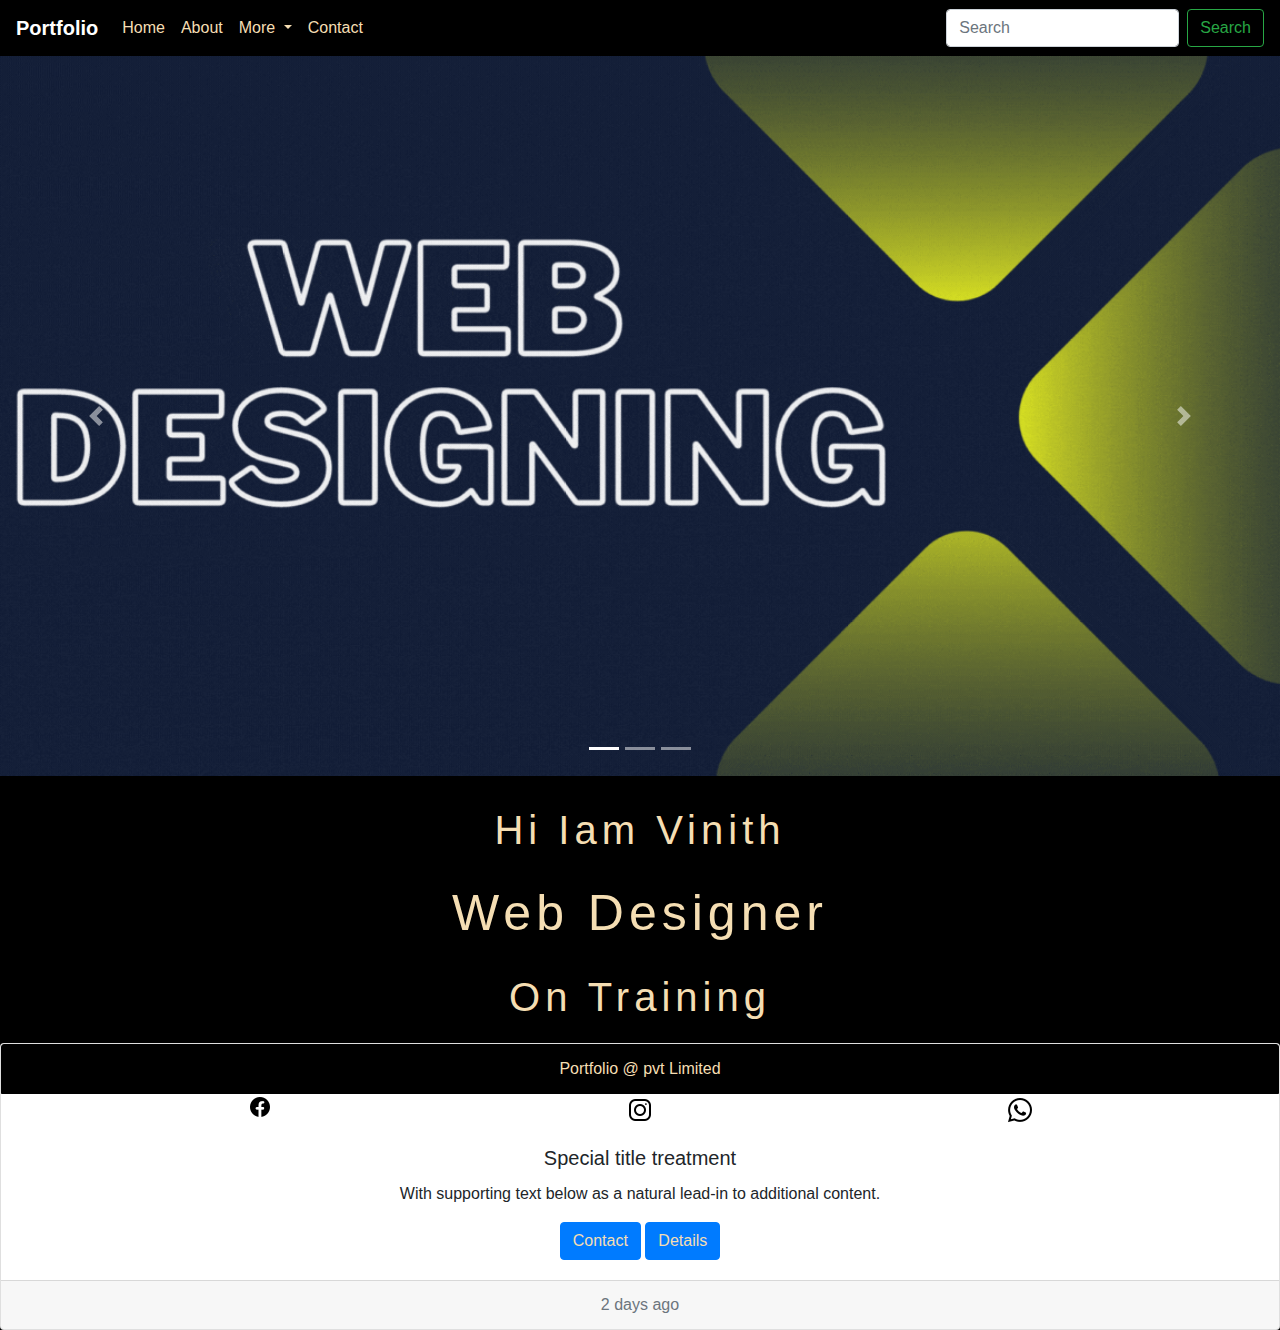
<file: index.html>
<!DOCTYPE html>
<html lang="en">
<head>
    <meta charset="UTF-8">
    <meta name="viewport" content="width=device-width, initial-scale=1.0">
    <link rel="stylesheet" href="https://cdn.jsdelivr.net/npm/bootstrap@4.3.1/dist/css/bootstrap.min.css" integrity="sha384-ggOyR0iXCbMQv3Xipma34MD+dH/1fQ784/j6cY/iJTQUOhcWr7x9JvoRxT2MZw1T" crossorigin="anonymous">
    <script src="https://code.jquery.com/jquery-3.3.1.slim.min.js" integrity="sha384-q8i/X+965DzO0rT7abK41JStQIAqVgRVzpbzo5smXKp4YfRvH+8abtTE1Pi6jizo" crossorigin="anonymous"></script>
<script src="https://cdn.jsdelivr.net/npm/popper.js@1.14.7/dist/umd/popper.min.js" integrity="sha384-UO2eT0CpHqdSJQ6hJty5KVphtPhzWj9WO1clHTMGa3JDZwrnQq4sF86dIHNDz0W1" crossorigin="anonymous"></script>
<script src="https://cdn.jsdelivr.net/npm/bootstrap@4.3.1/dist/js/bootstrap.min.js" integrity="sha384-JjSmVgyd0p3pXB1rRibZUAYoIIy6OrQ6VrjIEaFf/nJGzIxFDsf4x0xIM+B07jRM" crossorigin="anonymous"></script>
<link rel="shortcut icon" href="./img/p.jpg" type="image/x-icon">
<link rel="stylesheet" href="./pre1.css">
    <title>Portfolio</title>
</head>
<body>
    <nav class="navbar navbar-expand-lg navbar-dark ">
        <a class="navbar-brand"href="#">Portfolio</a>
        <button class="navbar-toggler" type="button" data-toggle="collapse" data-target="#navbarSupportedContent" aria-controls="navbarSupportedContent" aria-expanded="false" aria-label="Toggle navigation">
          <span class="navbar-toggler-icon"></span>
        </button>
      
        <div class="collapse navbar-collapse" id="navbarSupportedContent">
          <ul class="navbar-nav mr-auto" id="list">
            <li class="nav-item">
              <a class="nav-link"  href="#" id="Color">Home <span class="sr-only">(current)</span></a>
            </li>
            <li class="nav-item">
              <a class="nav-link" href="#footer">About</a>
            </li>
            <li class="nav-item dropdown">
              <a class="nav-link dropdown-toggle " href="#" id="navbarDropdown" role="button" data-toggle="dropdown" aria-haspopup="true" aria-expanded="false">
                More
              </a>
              <div class="dropdown-menu bg-dark" aria-labelledby="navbarDropdown">
                <a class="dropdown-item bg-dark" href="./skills.html">Skills</a>
                <a class="dropdown-item bg-dark" href="./certi.html">Certifications</a>
                <div class="dropdown-divider"></div>
                <a class="dropdown-item bg-dark" href="./experience.html">Experience</a>
              </div>
            </li>
            <li class="nav-item">
              <a class="nav-link " href="./contact.html" tabindex="-1" aria-disabled="true">Contact</a>
            </li>
          </ul>
          <form class="form-inline my-2 my-lg-0">
            <input class="form-control mr-sm-2" type="search" placeholder="Search" aria-label="Search" >
            <button class="btn btn-outline-success my-2 my-sm-0" type="submit">Search</button>
          </form>
        </div>
      </nav>
      <div class="pos-f-t">
        <div class="collapse" id="navbarToggleExternalContent">
          <div class="bg-dark p-4">
            <h5 class="text-white h4">Collapsed content</h5>
            <span class="text-muted">Toggleable via the navbar brand.</span>
          </div>
        </div>
      </div>
      <div id="carouselExampleIndicators" class="carousel slide" data-ride="carousel">
        <ol class="carousel-indicators">
          <li data-target="#carouselExampleIndicators" data-slide-to="0" class="active"></li>
          <li data-target="#carouselExampleIndicators" data-slide-to="1"></li>
          <li data-target="#carouselExampleIndicators" data-slide-to="2"></li>
        </ol>
        <div class="carousel-inner">
          <div class="carousel-item active">
            <img src="./WEB DESIGNING.gif" class="d-block w-100"  alt="...">
          </div>
          <div class="carousel-item">
            <img src="./WEB DESIGNING1.gif" class="d-block w-100" alt="...">
          </div>
          <div class="carousel-item">
            <img src="./WEB DESIGNING2.gif" class="d-block w-100" alt="...">
          </div>
        </div>
        <a class="carousel-control-prev" href="#carouselExampleIndicators" role="button" data-slide="prev">
          <span class="carousel-control-prev-icon" aria-hidden="true"></span>
          <span class="sr-only">Previous</span>
        </a>
        <a class="carousel-control-next" href="#carouselExampleIndicators" role="button" data-slide="next">
          <span class="carousel-control-next-icon" aria-hidden="true"></span>
          <span class="sr-only">Next</span>
        </a>
      </div>
      <br>
      <div class="container">
        <p id="text" class="text-center">Hi Iam Vinith</p>
        <p id="text1" class="text-center">Web Designer</p>        
        <p id="text2" class="text-center">On Training</p>        

      </div>
      <div class="card text-center" >
        <div class="card-header" id="footer">
          Portfolio @ pvt Limited
        </div>
        <div class="container">
          <div class="row">
            <div class="col" id="fm">
              <a href="https://www.facebook.com/profile.php?id=100036265214546&mibextid=9R9pXO" target="_blank"><img id="sc"src="./img/icons8-facebook-24.png" alt="facebook"></a>
            </div>
            <div class="col" id="fm1">
             <a href="https://www.instagram.com/p/Cui4f5tvbQ2/?igshid=MzRlODBiNWFlZA==" target="_blank"><img id="sc" src="./img/icons8-instagram-32.png" alt="instagram"></a>
            </div>
            <div class="col" id="fm2">
              <a href="https://wa.me/qr/Z35WU6B6VIKDL1" target="_blank"><img id="sc" src="./img/icons8-whatsapp-32.png" alt="whatsapp"></a>
            </div>
          </div>
        </div>
        <div class="card-body">
          <h5 class="card-title">Special title treatment</h5>
          <p class="card-text">With supporting text below as a natural lead-in to additional content.</p>
          <div class="d-grid gap-2 col-6 mx-auto">
            <button class="btn btn-primary" type="button"><a href="./contact.html">Contact</a></button>
            <button class="btn btn-primary" type="button"><a href="">Details</a></button>
          </div>
        </div>
        <div class="card-footer text-muted">
          2 days ago
        </div>
      </div>
</file>
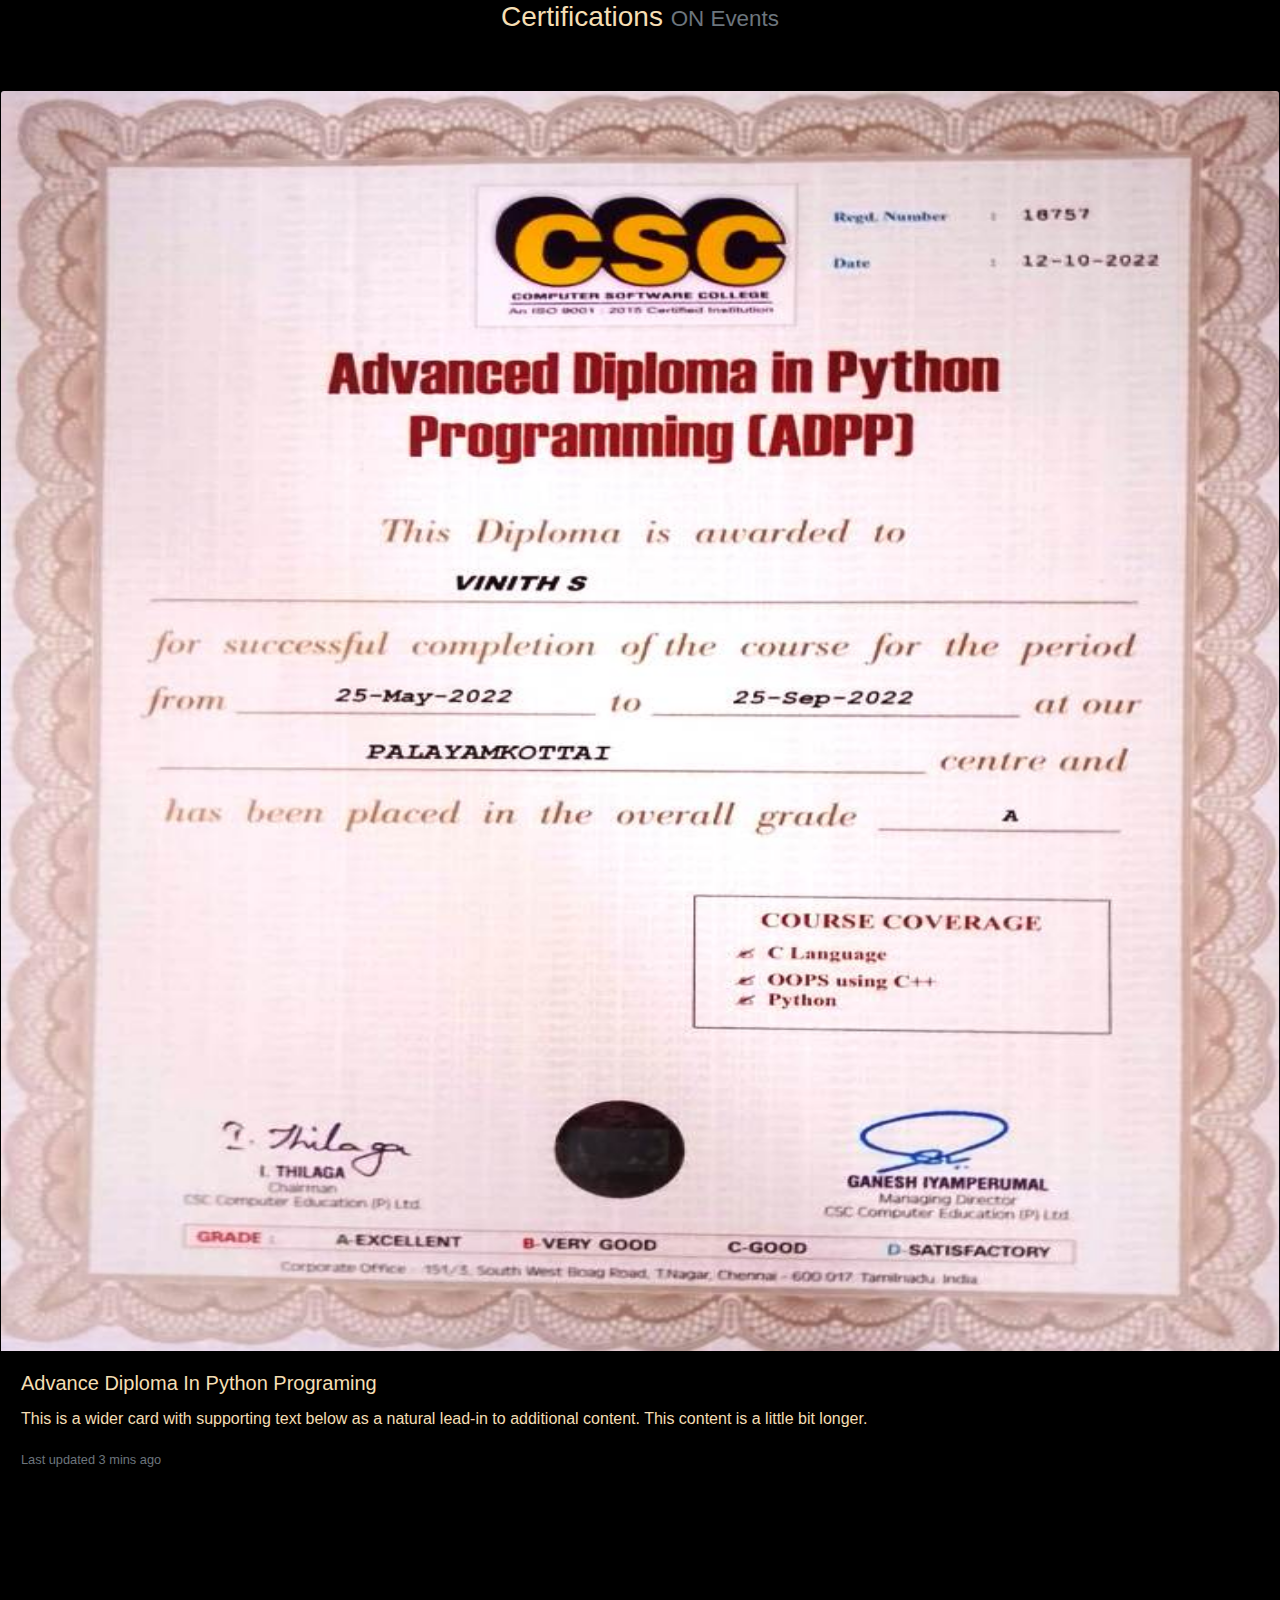
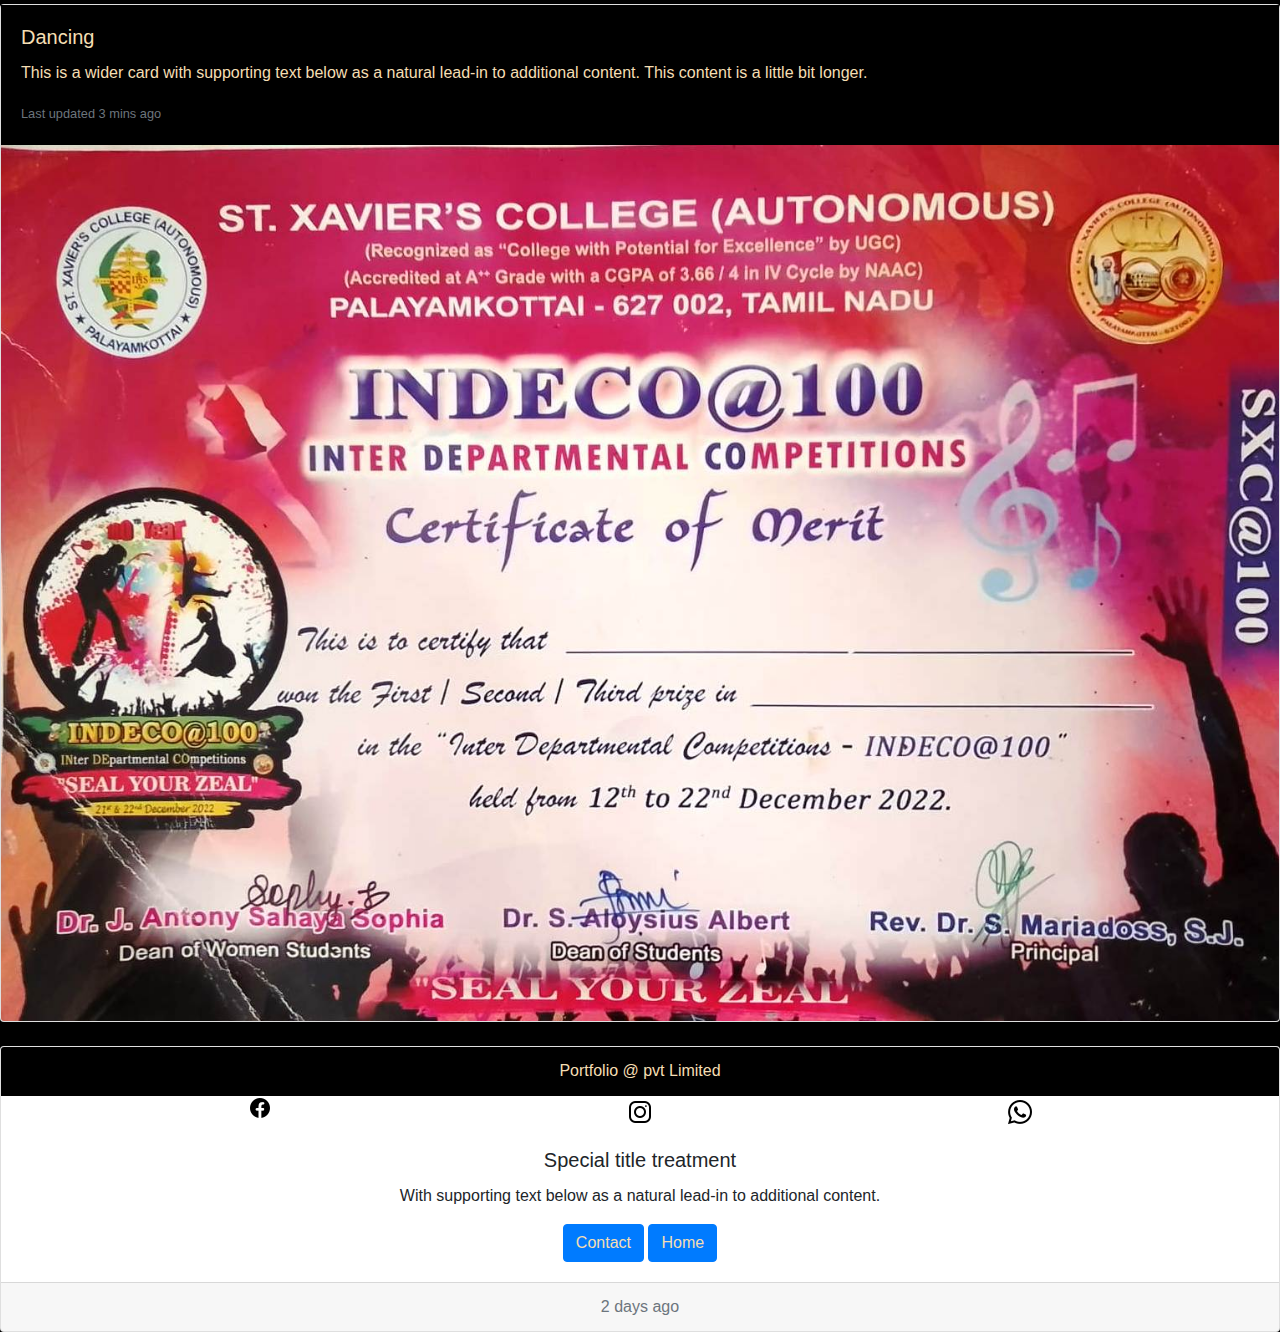
<file: certi.html>
<!DOCTYPE html>
<html lang="en">
<head>
    <meta charset="UTF-8">
    <meta name="viewport" content="width=device-width, initial-scale=1.0">
    <link rel="stylesheet" href="https://cdn.jsdelivr.net/npm/bootstrap@4.3.1/dist/css/bootstrap.min.css" integrity="sha384-ggOyR0iXCbMQv3Xipma34MD+dH/1fQ784/j6cY/iJTQUOhcWr7x9JvoRxT2MZw1T" crossorigin="anonymous">
    <script src="https://code.jquery.com/jquery-3.3.1.slim.min.js" integrity="sha384-q8i/X+965DzO0rT7abK41JStQIAqVgRVzpbzo5smXKp4YfRvH+8abtTE1Pi6jizo" crossorigin="anonymous"></script>
<script src="https://cdn.jsdelivr.net/npm/popper.js@1.14.7/dist/umd/popper.min.js" integrity="sha384-UO2eT0CpHqdSJQ6hJty5KVphtPhzWj9WO1clHTMGa3JDZwrnQq4sF86dIHNDz0W1" crossorigin="anonymous"></script>
<script src="https://cdn.jsdelivr.net/npm/bootstrap@4.3.1/dist/js/bootstrap.min.js" integrity="sha384-JjSmVgyd0p3pXB1rRibZUAYoIIy6OrQ6VrjIEaFf/nJGzIxFDsf4x0xIM+B07jRM" crossorigin="anonymous"></script>
<link rel="shortcut icon" href="./img/p.jpg" type="image/x-icon">
<link rel="stylesheet" href="./ceri.css">
<title>Portfolio</title>
</head>
<body>
    <h3>
        Certifications
        <small class="text-muted">ON Events</small>
      </h3>
      <br>
      <br>
      <div class="card mb-3" id="box1">
        <img id="img" src="./img/adpp.jpg" class="card-img-top" alt="...">
        <div class="card-body">
          <h5 class="card-title">Advance Diploma In Python Programing</h5>
          <p class="card-text">This is a wider card with supporting text below as a natural lead-in to additional content. This content is a little bit longer.</p>
          <p class="card-text"><small class="text-muted">Last updated 3 mins ago</small></p>
        </div>
      </div>
      <br>
      <br>
      <br>
      <br>
      <div class="card">
        <div class="card-body" id="box2">
          <h5 class="card-title">Dancing </h5>
          <p class="card-text">This is a wider card with supporting text below as a natural lead-in to additional content. This content is a little bit longer.</p>
          <p class="card-text"><small class="text-muted">Last updated 3 mins ago</small></p>
        </div>
        <img src="./img/dance.jpg" class="card-img-bottom" alt="...">
      </div>
      <br>
      <div class="card text-center" >
        <div class="card-header" id="footer">
          Portfolio @ pvt Limited
        </div>
        <div class="container">
          <div class="row">
            <div class="col" id="fm">
              <a href="https://www.facebook.com/profile.php?id=100036265214546&mibextid=9R9pXO"><img id="sc"src="./img/icons8-facebook-24.png" alt="facebook"></a>
            </div>
            <div class="col" id="fm1">
             <a href="https://www.instagram.com/p/Cui4f5tvbQ2/?igshid=MzRlODBiNWFlZA=="><img id="sc" src="./img/icons8-instagram-32.png" alt="instagram"></a>
            </div>
            <div class="col" id="fm2">
              <a href="https://wa.me/qr/Z35WU6B6VIKDL1"><img id="sc" src="./img/icons8-whatsapp-32.png" alt="whatsapp"></a>
            </div>
          </div>
        </div>
        <div class="card-body">
          <h5 class="card-title">Special title treatment</h5>
          <p class="card-text">With supporting text below as a natural lead-in to additional content.</p>
          <div class="d-grid gap-2 col-6 mx-auto">
            <button class="btn btn-primary" type="button"><a href="./contact.html">Contact</a></button>
            <button class="btn btn-primary" type="button"><a href="./pre1.html">Home</a></button>
          </div>
        </div>
        <div class="card-footer text-muted">
          2 days ago
        </div>
</body>
</html>
</file>
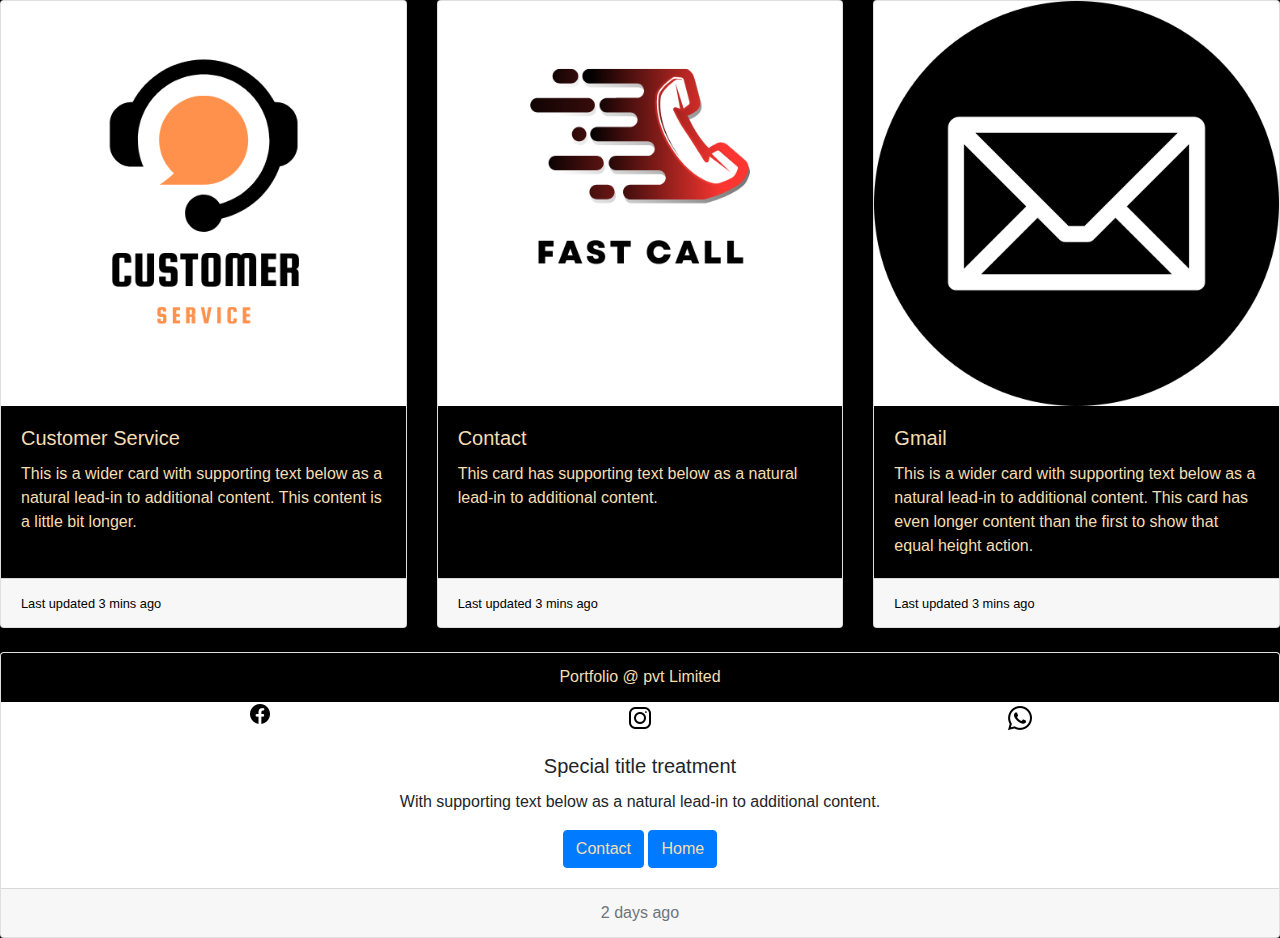
<file: contact.html>
<!DOCTYPE html>
<html lang="en">
<head>
    <meta charset="UTF-8">
    <meta name="viewport" content="width=device-width, initial-scale=1.0">
    <link rel="stylesheet" href="https://cdn.jsdelivr.net/npm/bootstrap@4.3.1/dist/css/bootstrap.min.css" integrity="sha384-ggOyR0iXCbMQv3Xipma34MD+dH/1fQ784/j6cY/iJTQUOhcWr7x9JvoRxT2MZw1T" crossorigin="anonymous">
    <script src="https://code.jquery.com/jquery-3.3.1.slim.min.js" integrity="sha384-q8i/X+965DzO0rT7abK41JStQIAqVgRVzpbzo5smXKp4YfRvH+8abtTE1Pi6jizo" crossorigin="anonymous"></script>
<script src="https://cdn.jsdelivr.net/npm/popper.js@1.14.7/dist/umd/popper.min.js" integrity="sha384-UO2eT0CpHqdSJQ6hJty5KVphtPhzWj9WO1clHTMGa3JDZwrnQq4sF86dIHNDz0W1" crossorigin="anonymous"></script>
<script src="https://cdn.jsdelivr.net/npm/bootstrap@4.3.1/dist/js/bootstrap.min.js" integrity="sha384-JjSmVgyd0p3pXB1rRibZUAYoIIy6OrQ6VrjIEaFf/nJGzIxFDsf4x0xIM+B07jRM" crossorigin="anonymous"></script>
<link rel="shortcut icon" href="./img/p.jpg" type="image/x-icon">
<link rel="stylesheet" href="./contact.css">
<title>Portfolio</title>
</head>
<body>
    <div class="row row-cols-1 row-cols-md-3 g-4">
        <div class="col">
          <div class="card h-100">
            <img src="./img/customer1.png" class="card-img-top" alt="...">
            <div class="card-body" id="body">
              <h5 class="card-title">Customer Service </h5>
              <p class="card-text">This is a wider card with supporting text below as a natural lead-in to additional content. This content is a little bit longer.</p>
            </div>
            <div class="card-footer" id="foot">
              <small class="text-body-secondary">Last updated 3 mins ago</small>
            </div>
          </div>
        </div>
        <div class="col">
          <div class="card h-100">
            <img src="./img/call1.png" class="card-img-top" alt="...">
            <div class="card-body" id="body1">
              <h5 class="card-title">Contact</h5>
              <p class="card-text">This card has supporting text below as a natural lead-in to additional content.</p>
            </div>
            <div class="card-footer" id="foot1">
              <small class="text-body-secondary">Last updated 3 mins ago</small>
            </div>
          </div>
        </div>
        <div class="col">
          <div class="card h-100">
            <img src="./img/email.png" class="card-img-top" alt="...">
            <div class="card-body" id="body2">
              <h5 class="card-title">Gmail</h5>
              <p class="card-text">This is a wider card with supporting text below as a natural lead-in to additional content. This card has even longer content than the first to show that equal height action.</p>
            </div>
            <div class="card-footer" id="foot2">
              <small class="text-body-secondary">Last updated 3 mins ago</small>
            </div>
          </div>
        </div>
      </div>
      <br>
      <div class="card text-center" >
        <div class="card-header" id="footer">
          Portfolio @ pvt Limited
        </div>
        <div class="container">
          <div class="row">
            <div class="col" id="fm">
              <a href="https://www.facebook.com/profile.php?id=100036265214546&mibextid=9R9pXO"><img id="sc"src="./img/icons8-facebook-24.png" alt="facebook"></a>
            </div>
            <div class="col" id="fm1">
             <a href="https://www.instagram.com/p/Cui4f5tvbQ2/?igshid=MzRlODBiNWFlZA=="><img id="sc" src="./img/icons8-instagram-32.png" alt="instagram"></a>
            </div>
            <div class="col" id="fm2">
              <a href="https://wa.me/qr/Z35WU6B6VIKDL1"><img id="sc" src="./img/icons8-whatsapp-32.png" alt="whatsapp"></a>
            </div>
          </div>
        </div>
        <div class="card-body">
          <h5 class="card-title">Special title treatment</h5>
          <p class="card-text">With supporting text below as a natural lead-in to additional content.</p>
          <div class="d-grid gap-2 col-6 mx-auto">
            <button class="btn btn-primary" type="button"><a href="./contact.html">Contact</a></button>
            <button class="btn btn-primary" type="button"><a href="./pre1.html">Home</a></button>
          </div>
        </div>
        <div class="card-footer text-muted">
          2 days ago
        </div>
      </div>
</body>
</html>
</file>
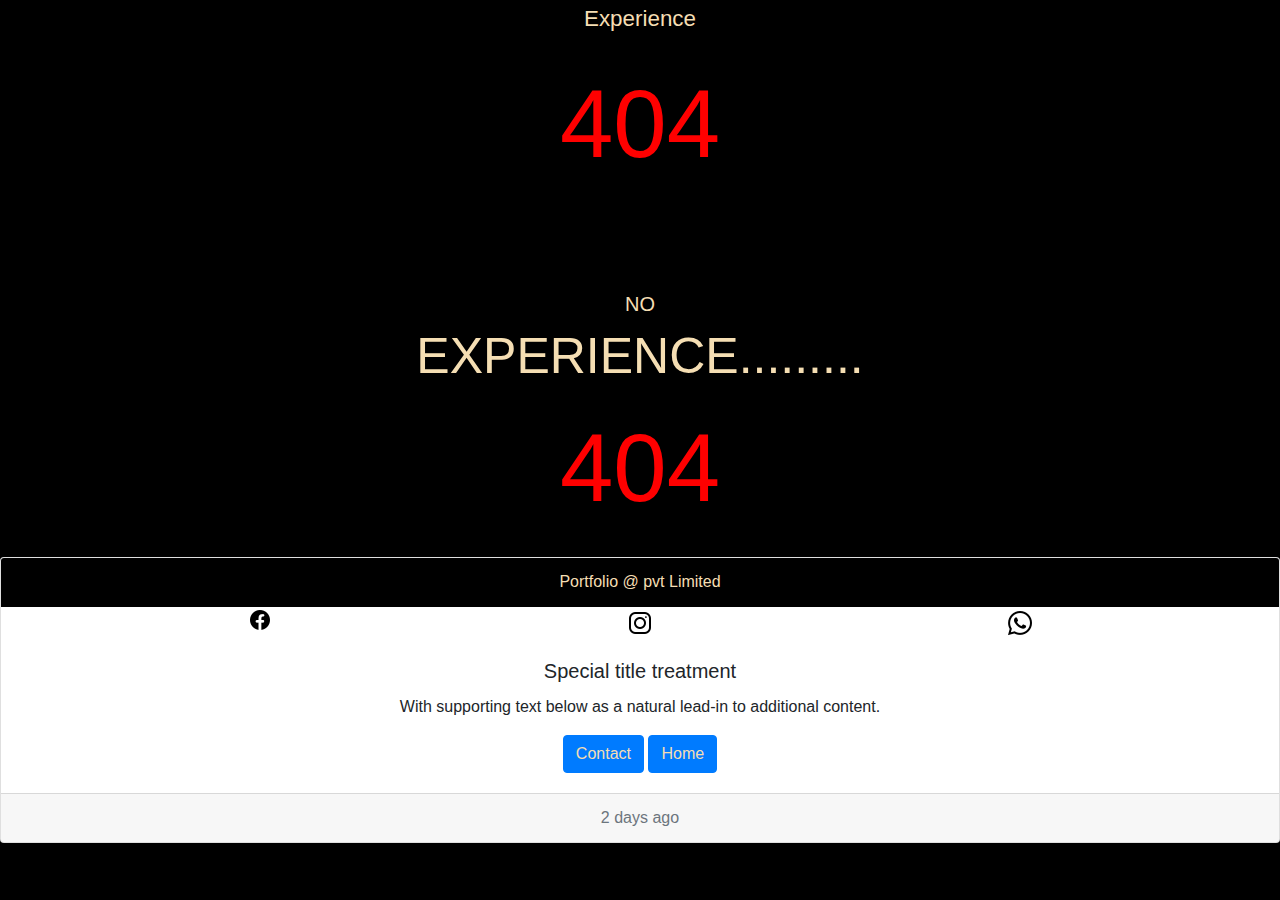
<file: experience.html>
<!DOCTYPE html>
<html lang="en">
<head>
    <meta charset="UTF-8">
    <meta name="viewport" content="width=device-width, initial-scale=1.0">
    <link rel="stylesheet" href="https://cdn.jsdelivr.net/npm/bootstrap@4.3.1/dist/css/bootstrap.min.css" integrity="sha384-ggOyR0iXCbMQv3Xipma34MD+dH/1fQ784/j6cY/iJTQUOhcWr7x9JvoRxT2MZw1T" crossorigin="anonymous">
    <script src="https://code.jquery.com/jquery-3.3.1.slim.min.js" integrity="sha384-q8i/X+965DzO0rT7abK41JStQIAqVgRVzpbzo5smXKp4YfRvH+8abtTE1Pi6jizo" crossorigin="anonymous"></script>
<script src="https://cdn.jsdelivr.net/npm/popper.js@1.14.7/dist/umd/popper.min.js" integrity="sha384-UO2eT0CpHqdSJQ6hJty5KVphtPhzWj9WO1clHTMGa3JDZwrnQq4sF86dIHNDz0W1" crossorigin="anonymous"></script>
<script src="https://cdn.jsdelivr.net/npm/bootstrap@4.3.1/dist/js/bootstrap.min.js" integrity="sha384-JjSmVgyd0p3pXB1rRibZUAYoIIy6OrQ6VrjIEaFf/nJGzIxFDsf4x0xIM+B07jRM" crossorigin="anonymous"></script>
<link rel="shortcut icon" href="./img/p.jpg" type="image/x-icon">    
<link rel="stylesheet" href="./experience.css">
    <title>Porfolio</title>
</head>
<body>
    <h3>
        <small>Experience</small>
      </h3>
      <br>
      <h1 class="display-1" id="sp1">404</h1>
      <p class="font-monospace" id="error">NO 
        <span>EXPERIENCE.........</span>
      </p>
      <h1 class="display-1" id="sp">404</h1>
      <br>
      <div class="card text-center" >
        <div class="card-header" id="footer">
          Portfolio @ pvt Limited
        </div>
        <div class="container">
          <div class="row">
            <div class="col" id="fm">
              <a href="https://www.facebook.com/profile.php?id=100036265214546&mibextid=9R9pXO" target="_blank"><img id="sc"src="./img/icons8-facebook-24.png" alt="facebook"></a>
            </div>
            <div class="col" id="fm1">
             <a href="https://www.instagram.com/p/Cui4f5tvbQ2/?igshid=MzRlODBiNWFlZA==" target="_blank"><img id="sc" src="./img/icons8-instagram-32.png" alt="instagram"></a>
            </div>
            <div class="col" id="fm2">
              <a href="https://wa.me/qr/Z35WU6B6VIKDL1" target="_blank"><img id="sc" src="./img/icons8-whatsapp-32.png" alt="whatsapp"></a>
            </div>
          </div>
        </div>
        <div class="card-body">
          <h5 class="card-title">Special title treatment</h5>
          <p class="card-text">With supporting text below as a natural lead-in to additional content.</p>
          <div class="d-grid gap-2 col-6 mx-auto">
            <button class="btn btn-primary" type="button"><a href="./contact.html">Contact</a></button>
            <button class="btn btn-primary" type="button"><a href="./pre1.html">Home</a></button>
          </div>
        </div>
        <div class="card-footer text-muted">
          2 days ago
        </div>
      </div>
</body>
</html>
</file>
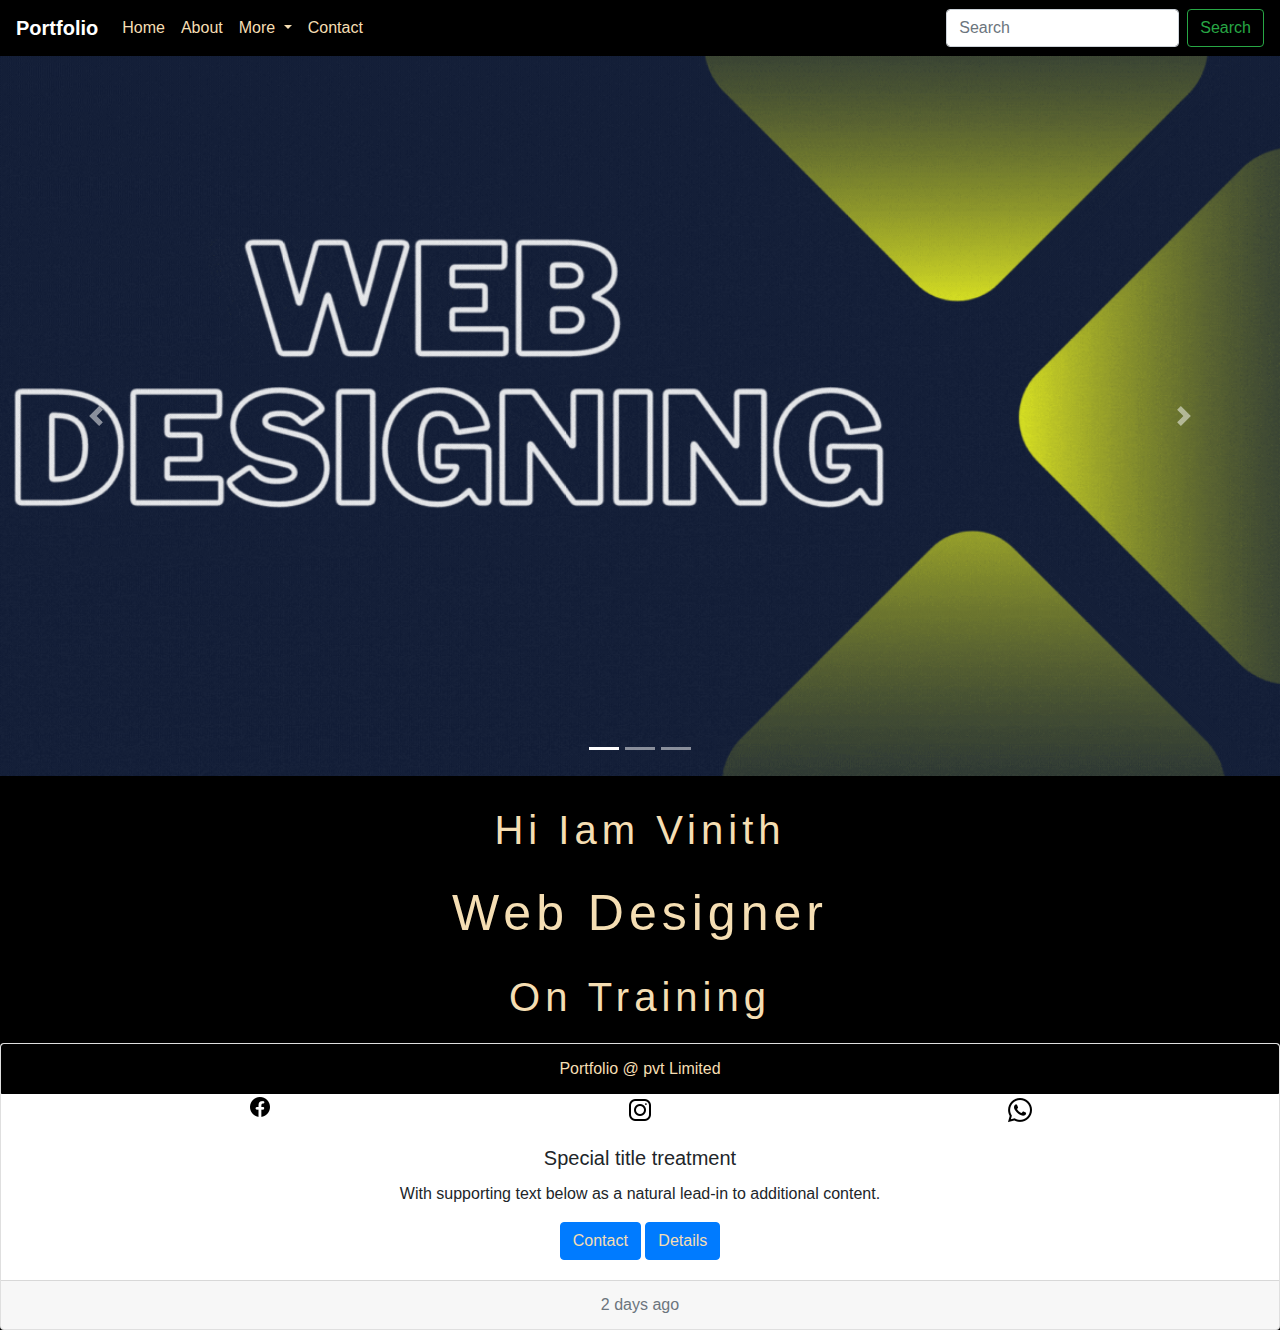
<file: pre1.html>
<!DOCTYPE html>
<html lang="en">
<head>
    <meta charset="UTF-8">
    <meta name="viewport" content="width=device-width, initial-scale=1.0">
    <link rel="stylesheet" href="https://cdn.jsdelivr.net/npm/bootstrap@4.3.1/dist/css/bootstrap.min.css" integrity="sha384-ggOyR0iXCbMQv3Xipma34MD+dH/1fQ784/j6cY/iJTQUOhcWr7x9JvoRxT2MZw1T" crossorigin="anonymous">
    <script src="https://code.jquery.com/jquery-3.3.1.slim.min.js" integrity="sha384-q8i/X+965DzO0rT7abK41JStQIAqVgRVzpbzo5smXKp4YfRvH+8abtTE1Pi6jizo" crossorigin="anonymous"></script>
<script src="https://cdn.jsdelivr.net/npm/popper.js@1.14.7/dist/umd/popper.min.js" integrity="sha384-UO2eT0CpHqdSJQ6hJty5KVphtPhzWj9WO1clHTMGa3JDZwrnQq4sF86dIHNDz0W1" crossorigin="anonymous"></script>
<script src="https://cdn.jsdelivr.net/npm/bootstrap@4.3.1/dist/js/bootstrap.min.js" integrity="sha384-JjSmVgyd0p3pXB1rRibZUAYoIIy6OrQ6VrjIEaFf/nJGzIxFDsf4x0xIM+B07jRM" crossorigin="anonymous"></script>
<link rel="shortcut icon" href="./img/p.jpg" type="image/x-icon">
<link rel="stylesheet" href="./pre1.css">
    <title>Portfolio</title>
</head>
<body>
    <nav class="navbar navbar-expand-lg navbar-dark ">
        <a class="navbar-brand"href="#">Portfolio</a>
        <button class="navbar-toggler" type="button" data-toggle="collapse" data-target="#navbarSupportedContent" aria-controls="navbarSupportedContent" aria-expanded="false" aria-label="Toggle navigation">
          <span class="navbar-toggler-icon"></span>
        </button>
      
        <div class="collapse navbar-collapse" id="navbarSupportedContent">
          <ul class="navbar-nav mr-auto" id="list">
            <li class="nav-item">
              <a class="nav-link"  href="#" id="Color">Home <span class="sr-only">(current)</span></a>
            </li>
            <li class="nav-item">
              <a class="nav-link" href="#footer">About</a>
            </li>
            <li class="nav-item dropdown">
              <a class="nav-link dropdown-toggle " href="#" id="navbarDropdown" role="button" data-toggle="dropdown" aria-haspopup="true" aria-expanded="false">
                More
              </a>
              <div class="dropdown-menu bg-dark" aria-labelledby="navbarDropdown">
                <a class="dropdown-item bg-dark" href="./skills.html">Skills</a>
                <a class="dropdown-item bg-dark" href="./certi.html">Certifications</a>
                <div class="dropdown-divider"></div>
                <a class="dropdown-item bg-dark" href="./experience.html">Experience</a>
              </div>
            </li>
            <li class="nav-item">
              <a class="nav-link " href="./contact.html" tabindex="-1" aria-disabled="true">Contact</a>
            </li>
          </ul>
          <form class="form-inline my-2 my-lg-0">
            <input class="form-control mr-sm-2" type="search" placeholder="Search" aria-label="Search" >
            <button class="btn btn-outline-success my-2 my-sm-0" type="submit">Search</button>
          </form>
        </div>
      </nav>
      <div class="pos-f-t">
        <div class="collapse" id="navbarToggleExternalContent">
          <div class="bg-dark p-4">
            <h5 class="text-white h4">Collapsed content</h5>
            <span class="text-muted">Toggleable via the navbar brand.</span>
          </div>
        </div>
      </div>
      <div id="carouselExampleIndicators" class="carousel slide" data-ride="carousel">
        <ol class="carousel-indicators">
          <li data-target="#carouselExampleIndicators" data-slide-to="0" class="active"></li>
          <li data-target="#carouselExampleIndicators" data-slide-to="1"></li>
          <li data-target="#carouselExampleIndicators" data-slide-to="2"></li>
        </ol>
        <div class="carousel-inner">
          <div class="carousel-item active">
            <img src="./WEB DESIGNING.gif" class="d-block w-100"  alt="...">
          </div>
          <div class="carousel-item">
            <img src="./WEB DESIGNING1.gif" class="d-block w-100" alt="...">
          </div>
          <div class="carousel-item">
            <img src="./WEB DESIGNING2.gif" class="d-block w-100" alt="...">
          </div>
        </div>
        <a class="carousel-control-prev" href="#carouselExampleIndicators" role="button" data-slide="prev">
          <span class="carousel-control-prev-icon" aria-hidden="true"></span>
          <span class="sr-only">Previous</span>
        </a>
        <a class="carousel-control-next" href="#carouselExampleIndicators" role="button" data-slide="next">
          <span class="carousel-control-next-icon" aria-hidden="true"></span>
          <span class="sr-only">Next</span>
        </a>
      </div>
      <br>
      <div class="container">
        <p id="text" class="text-center">Hi Iam Vinith</p>
        <p id="text1" class="text-center">Web Designer</p>        
        <p id="text2" class="text-center">On Training</p>        

      </div>
      <div class="card text-center" >
        <div class="card-header" id="footer">
          Portfolio @ pvt Limited
        </div>
        <div class="container">
          <div class="row">
            <div class="col" id="fm">
              <a href="https://www.facebook.com/profile.php?id=100036265214546&mibextid=9R9pXO" target="_blank"><img id="sc"src="./img/icons8-facebook-24.png" alt="facebook"></a>
            </div>
            <div class="col" id="fm1">
             <a href="https://www.instagram.com/p/Cui4f5tvbQ2/?igshid=MzRlODBiNWFlZA==" target="_blank"><img id="sc" src="./img/icons8-instagram-32.png" alt="instagram"></a>
            </div>
            <div class="col" id="fm2">
              <a href="https://wa.me/qr/Z35WU6B6VIKDL1" target="_blank"><img id="sc" src="./img/icons8-whatsapp-32.png" alt="whatsapp"></a>
            </div>
          </div>
        </div>
        <div class="card-body">
          <h5 class="card-title">Special title treatment</h5>
          <p class="card-text">With supporting text below as a natural lead-in to additional content.</p>
          <div class="d-grid gap-2 col-6 mx-auto">
            <button class="btn btn-primary" type="button"><a href="./contact.html">Contact</a></button>
            <button class="btn btn-primary" type="button"><a href="">Details</a></button>
          </div>
        </div>
        <div class="card-footer text-muted">
          2 days ago
        </div>
      </div>
</file>
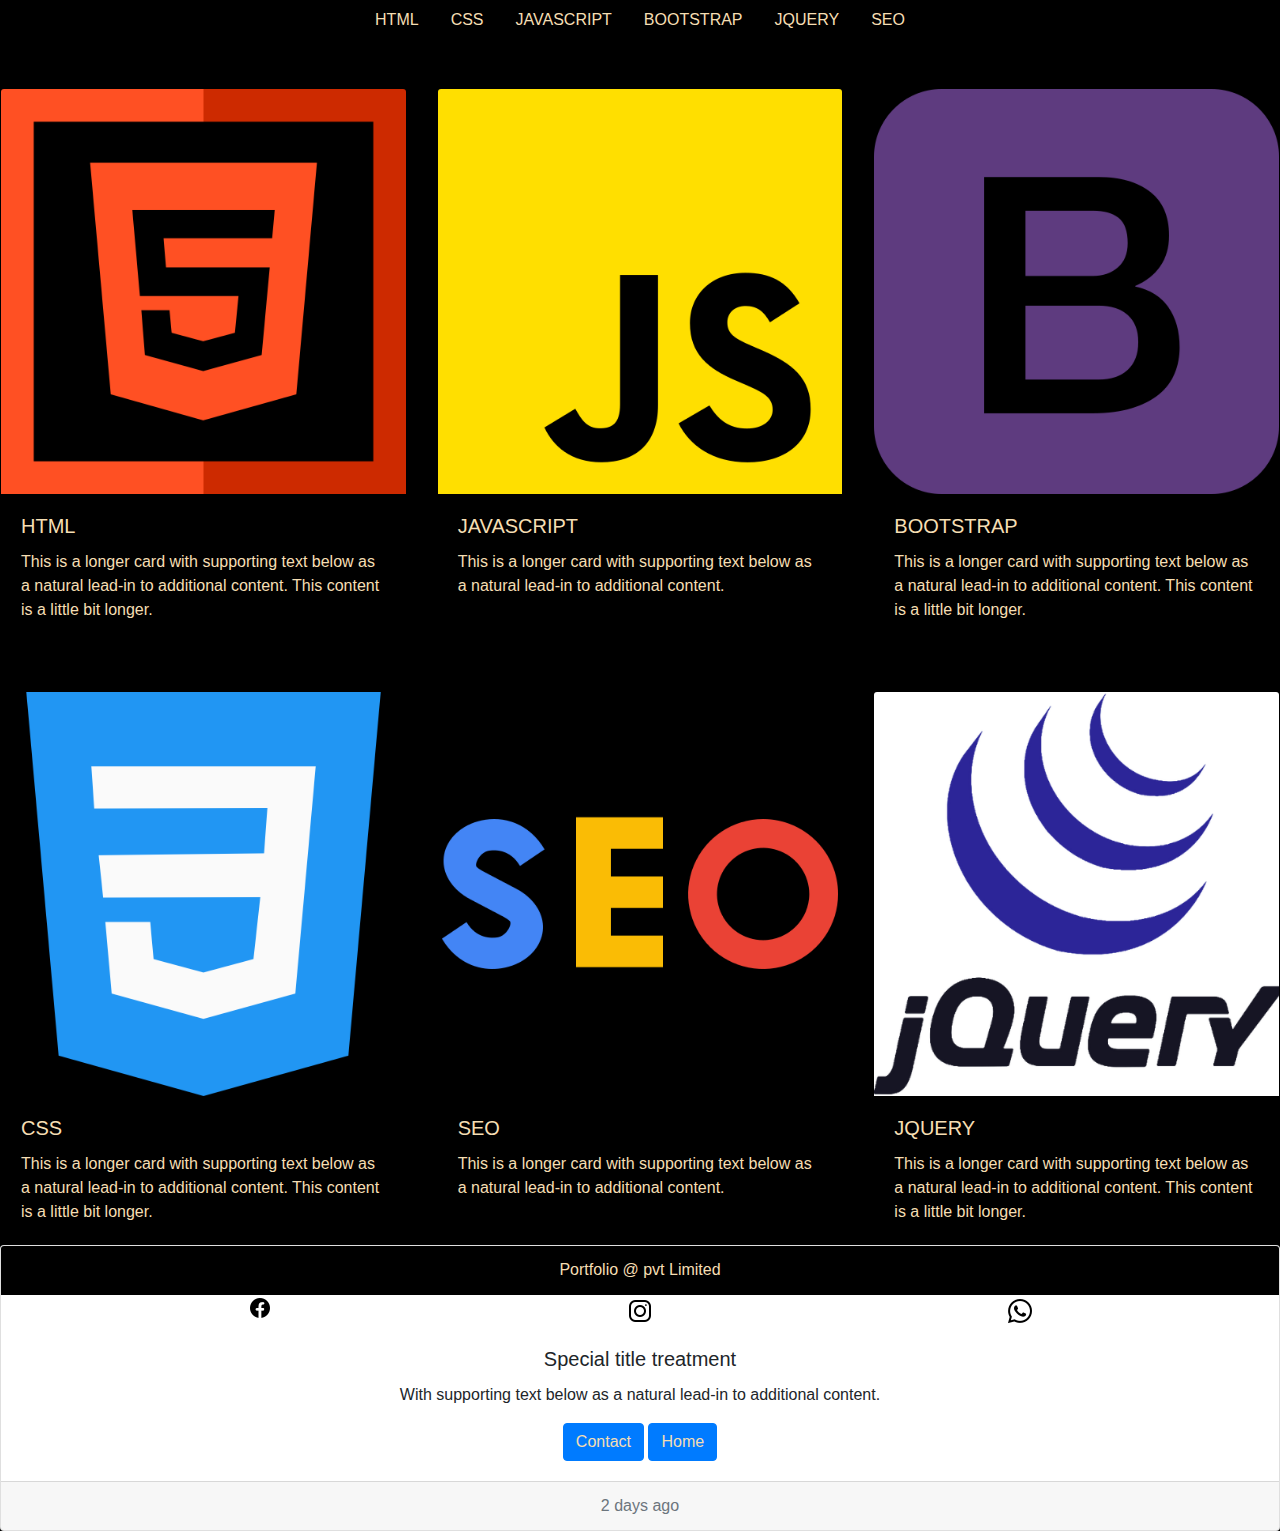
<file: skills.html>
<!DOCTYPE html>
<html lang="en">
<head>
    <meta charset="UTF-8">
    <meta name="viewport" content="width=device-width, initial-scale=1.0">
    <link rel="stylesheet" href="https://cdn.jsdelivr.net/npm/bootstrap@4.3.1/dist/css/bootstrap.min.css" integrity="sha384-ggOyR0iXCbMQv3Xipma34MD+dH/1fQ784/j6cY/iJTQUOhcWr7x9JvoRxT2MZw1T" crossorigin="anonymous">
    <script src="https://code.jquery.com/jquery-3.3.1.slim.min.js" integrity="sha384-q8i/X+965DzO0rT7abK41JStQIAqVgRVzpbzo5smXKp4YfRvH+8abtTE1Pi6jizo" crossorigin="anonymous"></script>
<script src="https://cdn.jsdelivr.net/npm/popper.js@1.14.7/dist/umd/popper.min.js" integrity="sha384-UO2eT0CpHqdSJQ6hJty5KVphtPhzWj9WO1clHTMGa3JDZwrnQq4sF86dIHNDz0W1" crossorigin="anonymous"></script>
<script src="https://cdn.jsdelivr.net/npm/bootstrap@4.3.1/dist/js/bootstrap.min.js" integrity="sha384-JjSmVgyd0p3pXB1rRibZUAYoIIy6OrQ6VrjIEaFf/nJGzIxFDsf4x0xIM+B07jRM" crossorigin="anonymous"></script>
<script src="https://cdnjs.cloudflare.com/ajax/libs/jquery/3.7.1/jquery.min.js"></script>
<link rel="shortcut icon" href="./img/p.jpg" type="image/x-icon">
<link rel="stylesheet" href="skills.css">
    <title>Portfolio</title>
</head>
<body>
    <ul class="nav justify-content-center" id="text">
        <li class="nav-item">
          <a class="nav-link " aria-current="page" href="#box1">HTML</a>
        </li>
        <li class="nav-item">
          <a class="nav-link" href="#box4">CSS</a>
        </li>
        <li class="nav-item">
          <a class="nav-link" href="#box2">JAVASCRIPT</a>
        </li>
        <li class="nav-item">
          <a class="nav-link " href="#box3" tabindex="-1" aria-disabled="true">BOOTSTRAP</a>
        </li>
        <li class="nav-item">
            <a class="nav-link" href="#box6">JQUERY</a>
          </li>
          <li class="nav-item">
            <a class="nav-link" href="#box5">SEO</a>
          </li>
      </ul>
      <br>
      <br>
      <div class="row row-cols-1 row-cols-md-3 g-4">
        <div class="col" id="box1">
          <div class="card h-100" id="col">
            <img src="./html.png" class="card-img-top" alt="...">
            <div class="card-body">
              <h5 class="card-title">HTML</h5>
              <p class="card-text">This is a longer card with supporting text below as a natural lead-in to additional content. This content is a little bit longer.</p>
            </div>
          </div>
        </div>
        <div class="col" id="box2">
          <div class="card h-100" id="col1">
            <img src="./js.png" class="card-img-top" alt="...">
            <div class="card-body">
              <h5 class="card-title">JAVASCRIPT</h5>
              <p class="card-text">This is a longer card with supporting text below as a natural lead-in to additional content.</p>
            </div>
          </div>
        </div>
        <div class="col" id="box3">
          <div class="card h-100" id="col2">
            <img src="./bootstrap.png" class="card-img-top" alt="...">
            <div class="card-body">
              <h5 class="card-title">BOOTSTRAP</h5>
              <p class="card-text">This is a longer card with supporting text below as a natural lead-in to additional content. This content is a little bit longer.</p>
            </div>
          </div>
        </div>
      </div>
      <br>
      <br>
      <div class="row row-cols-1 row-cols-md-3 g-4">
        <div class="col" id="box4">
          <div class="card h-100" id="col">
            <img src="./css-3.png" class="card-img-top" alt="...">
            <div class="card-body">
              <h5 class="card-title">CSS</h5>
              <p class="card-text">This is a longer card with supporting text below as a natural lead-in to additional content. This content is a little bit longer.</p>
            </div>
          </div>
        </div>
        <div class="col" id="box5">
          <div class="card h-100" id="col1">
            <img src="./seo.png" class="card-img-top" alt="...">
            <div class="card-body">
              <h5 class="card-title">SEO</h5>
              <p class="card-text">This is a longer card with supporting text below as a natural lead-in to additional content.</p>
            </div>
          </div>
        </div>
        <div class="col" id="box6">
          <div class="card h-100" id="col2">
            <img src="./jquery.png" class="card-img-top" alt="...">
            <div class="card-body">
              <h5 class="card-title">JQUERY</h5>
              <p class="card-text">This is a longer card with supporting text below as a natural lead-in to additional content. This content is a little bit longer.</p>
            </div>
          </div>
        </div>
      </div>
      <div class="card text-center" >
        <div class="card-header" id="footer">
          Portfolio @ pvt Limited
        </div>
        <div class="container">
          <div class="row">
            <div class="col" id="fm">
              <a href="https://www.facebook.com/profile.php?id=100036265214546&mibextid=9R9pXO"><img id="sc"src="./img/icons8-facebook-24.png" alt="facebook"></a>
            </div>
            <div class="col" id="fm1">
             <a href="https://www.instagram.com/p/Cui4f5tvbQ2/?igshid=MzRlODBiNWFlZA=="><img id="sc" src="./img/icons8-instagram-32.png" alt="instagram"></a>
            </div>
            <div class="col" id="fm2">
              <a href="https://wa.me/qr/Z35WU6B6VIKDL1"><img id="sc" src="./img/icons8-whatsapp-32.png" alt="whatsapp"></a>
            </div>
          </div>
        </div>
        <div class="card-body">
          <h5 class="card-title">Special title treatment</h5>
          <p class="card-text">With supporting text below as a natural lead-in to additional content.</p>
          <div class="d-grid gap-2 col-6 mx-auto">
            <button class="btn btn-primary" type="button"><a href="./contact.html">Contact</a></button>
            <button class="btn btn-primary" type="button"><a href="./pre1.html">Home</a></button>
          </div>
        </div>
        <div class="card-footer text-muted">
          2 days ago
        </div>
      </div>
</body>
</html>
</file>
<file: pre1.css>
body{
    background-color:black ;
    scroll-behavior: smooth;
}
.navbar-brand{
    font-weight: bold;
}
.dropdown-item{
    font-weight: bold;
    text-align: center;
    letter-spacing: 4px;
    text-transform: uppercase;
}
.media{
    text-align: center;
    font-weight: bold;
    font-family:'Segoe UI', Tahoma, Geneva, Verdana, sans-serif;
}
#list li a{
    color: wheat;
}
.nav-link:hover{
    background-color:rgb(100, 96, 96);
}
.media img{
    margin-right: 20px;
    z-index: 2;
}
#img{
    filter: brightness(150%);
}
#img1{
    filter: brightness(150%);
}
#img2{
    filter: brightness(150%);
}
#text{
    color: wheat;
    font-family:'Segoe UI', Tahoma, Geneva, Verdana, sans-serif;
    font-size: 40px;
    letter-spacing: 5px;
    text-shadow: 5px 5px 5px black;
    text-decoration-color: black;
    animation: move;
    animation-duration:12s;
    animation-iteration-count: infinite;
    transition: 1s ease-in;
    z-index: 3;
}
@keyframes move{
    0%{
        transform: translateY(-50px);
    }
    50%{
        transform: translateY(0px);
    }
    60%{
        transform: scale(1.1);
    }
    65%{
        transform: scale(1.3);
    }
    70%{
        transform: scale(1.1);
    }
    75%{
        transform: scale(1.3);
    }
    80%{
        transform: scale(1.1);
    }
    85%{
        transform: scale(1.3);
    }
    90%{
        transform: scale(1.1);
    }
    95%{
        transform: scale(1.3);
    }
    100%{
        transform: scale(1.1);
    }
    
}
#text1{
    color: wheat;
    font-family:'Segoe UI', Tahoma, Geneva, Verdana, sans-serif;
    font-size: 50px;
    letter-spacing: 5px;
    text-shadow: 5px 5px 5px black;
    text-decoration-color: black;
    animation-name: side;
    animation-duration: 8s;
    transition: 1s ease-in;
    display: flex;
    animation-iteration-count: infinite;
    flex-direction: column;
    flex-wrap: wrap;
}
@keyframes side{
    0%{
        transform: translateX(80px);
    }
    50%{
        transform: translateX(-80px);
    }
    75%{
        transform: translateX(-80px);
    }
    100%{
        transform: translateX(80px);
    }
}
#text2{
    color: wheat;
    font-family:'Segoe UI', Tahoma, Geneva, Verdana, sans-serif;
    font-size: 40px;
    letter-spacing: 5px;
    text-shadow: 5px 5px 5px black;
    text-decoration-color: black;
    animation: town;
    animation-duration: 2s;
    transition: 1s ease-in;
    animation-name: side1;
    animation-duration: 12s;
    animation-iteration-count: infinite;
    transition: 1s ease-in;
    z-index: -3;
}
@keyframes side1{
    0%{
        transform: translateY(50px);
    }
    50%{
        transform: translateY(0px);
    }
    60%{
        transform: scale(1.1);
    }
    65%{
        transform: scale(1.3);
    }
    70%{
        transform: scale(1.1);
    }
    75%{
        transform: scale(1.3);
    }
    80%{
        transform: scale(1.1);
    }
    85%{
        transform: scale(1.3);
    }
    90%{
        transform: scale(1.1);
    }
    95%{
        transform: scale(1.3);
    }
    100%{
        transform: scale(1.1);
    }
}
#footer{
    background-color: black;
    color: wheat;
    border: 1px solid black;
}
button a{
    color: wheat;
    text-decoration: none;
}
button a:hover{
    color: wheat;
    text-decoration: none;
}
#fm:hover{
    background-color: rgb(28, 58, 228);
    cursor: pointer;
}
#fm1:hover{
    background-color: rgb(216, 18, 127);
    cursor: pointer;
}
#fm2:hover{
    background-color: rgb(15, 202, 46);
    cursor: pointer;
}
#sc:hover{
    transform: scale(1.3);
}
</file>
<file: ceri.css>
h3{
    text-align: center;
    color: wheat;
    animation: text;
    animation-duration: 3s;
    transition: 2s ease-in;
    animation-iteration-count: infinite;
}
@keyframes text{
    10%{
        opacity: 0px;
        transform: scale(1.1);
    }
    40%{
        opacity: 5px;
    }
    50%{
        opacity: 0px;
        transform: scale(1.0);
    }
    75%{
        opacity: 0px;
    }
    90%{
        opacity: 5px;
        transform: scale(1.1);
    }
    100%{
        opacity: 1px;
        transform: scale(0.5);
    }
}
body{
    background-color: black;
    scroll-behavior: smooth;
}
#img{
    height: 140vh;
    filter:hue-rotate(5px);
    cursor: pointer;
}
#box1{
    background-color: black;
    color: wheat;
    cursor: pointer;
}
#box2{
    background-color: black;
    color: wheat;
    cursor: pointer;
}
#footer{
    background-color: black;
    color: wheat;
}
button a{
    color: wheat;
    text-decoration: none;
}
button a:hover{
    color: wheat;
    text-decoration: none;
}
#fm:hover{
    background-color: rgb(28, 58, 228);
    cursor: pointer;
}
#fm1:hover{
    background-color: rgb(216, 18, 127);
    cursor: pointer;
}
#fm2:hover{
    background-color: rgb(15, 202, 46);
    cursor: pointer;
}
#sc:hover{
    transform: scale(1.3);
}
</file>
<file: contact.css>
body{
    background-color: black;
    scroll-behavior: smooth;
}
.col{
    cursor: pointer;
    color: wheat;
}
#body{
    background-color: black;
}
#body1{
    background-color: black;
}
#body2{
    background-color: black;
}
#foot{
    color: black;
}
#foot1{
    color: black;
}
#foot2{
    color: black;
}
#footer{
    background-color: black;
    color: wheat;
}
button a{
    color: wheat;
    text-decoration: none;
}
button a:hover{
    color: wheat;
    text-decoration: none;
}
#fm:hover{
    background-color: rgb(28, 58, 228);
    cursor: pointer;
}
#fm1:hover{
    background-color: rgb(216, 18, 127);
    cursor: pointer;
}
#fm2:hover{
    background-color: rgb(15, 202, 46);
    cursor: pointer;
}
#sc:hover{
    transform: scale(1.3);
}
</file>
<file: experience.css>
body{
    background-color: black;
    scroll-behavior: smooth;
}
h3{
    text-align: center;
    animation: title;
    animation-duration: 5s;
    color: wheat;
    transition: 1s ease-in;
    animation-iteration-count: infinite;
    animation-delay: 2s;
}
@keyframes title{
    10%{
        transform: scale(1.1);
        opacity: 2px;
    }
    30%{
        transform: scale(1.3);
        opacity: 1px;
    }
    50%{
        transform: scale(1.1);
        
    }
    70%{
        transform: scale(1.3);
    }
    80%{
        transform: scale(1.1);
    }
    100%{
        transform: scale(1.3);
    }
}
#error{
    text-align: center;
    padding-top: 100px;
    color: wheat;
    font-size: 20px;
}
span{
    font-size: 50px;
    display: flex;
    flex-direction: column;
    flex-wrap: wrap;
}
@media screen and (max-width:350px){
    span{
        font-size: 25px;
    }

}
#sp{
    color:red;
    animation: side;
    animation-duration: 8s;
    transition: 2s ease-in;
    text-align: center;
    animation-iteration-count: infinite;
    animation-delay: -3s;
}
@keyframes side{
    0%{
        transform: translateX(500px);
    }
    50%{
        transform: translateX(-500px);
    }
    75%{
        transform: translateX(-500px);
    }
    100%{
        transform: translateX(500px);
    }
}
#sp1{
    color:red;
    animation: side1;
    animation-duration:8s;
    transition: 2s ease-in;
    text-align: center;
    animation-iteration-count: infinite;
    animation-delay: 6s;
}
@keyframes side1{
    0%{
        transform: translateX(-500px);
    }
    50%{
        transform: translateX(500px);
    }
    75%{
        transform: translateX(-500px);
    }
    100%{
        transform: translateX(-500px);
    }
}
#fm:hover{
    background-color: rgb(28, 58, 228);
    cursor: pointer;
}
#fm1:hover{
    background-color: rgb(216, 18, 127);
    cursor: pointer;
}
#fm2:hover{
    background-color: rgb(15, 202, 46);
    cursor: pointer;
}
#sc:hover{
    transform: scale(1.3);
}
footer{
    background-color: black;
    color: wheat;
}
button a{
    color: wheat;
    text-decoration: none;
}
button a:hover{
    color: wheat;
    text-decoration: none;
}
#footer{
    background-color: black;
    color: wheat;
}
</file>
<file: skills.css>
*{
    margin: 0;
    padding:0;
}
body{
    background-color: black;
    scroll-behavior: smooth;
}
#col{
    background-color: black;
    color: wheat;
    cursor: pointer;
}
#col:hover{
    transform: scale(1.1);
}
#col1{
    background-color: black;
    color: wheat;
    cursor: pointer;
}
#col1:hover{
    transform: scale(1.1);
}
#col2{
    background-color: black;
    color: wheat;
    cursor: pointer;
}
#col2:hover{
    transform: scale(1.1);
}
.nav-item:hover{
    background-color:rgb(35, 39, 37);

}
.nav-link {
    color: wheat;
}
.nav-link :hover{
    background-color:rgb(35, 39, 37);
    
}
#footer{
    background-color: black;
    color: wheat;
}
button a{
    color: wheat;
    text-decoration: none;
}
button a:hover{
    color: wheat;
    text-decoration: none;
}
#fm:hover{
    background-color: rgb(28, 58, 228);
    cursor: pointer;
}
#fm1:hover{
    background-color: rgb(216, 18, 127);
    cursor: pointer;
}
#fm2:hover{
    background-color: rgb(15, 202, 46);
    cursor: pointer;
}
#sc:hover{
    transform: scale(1.3);
}
</file>
